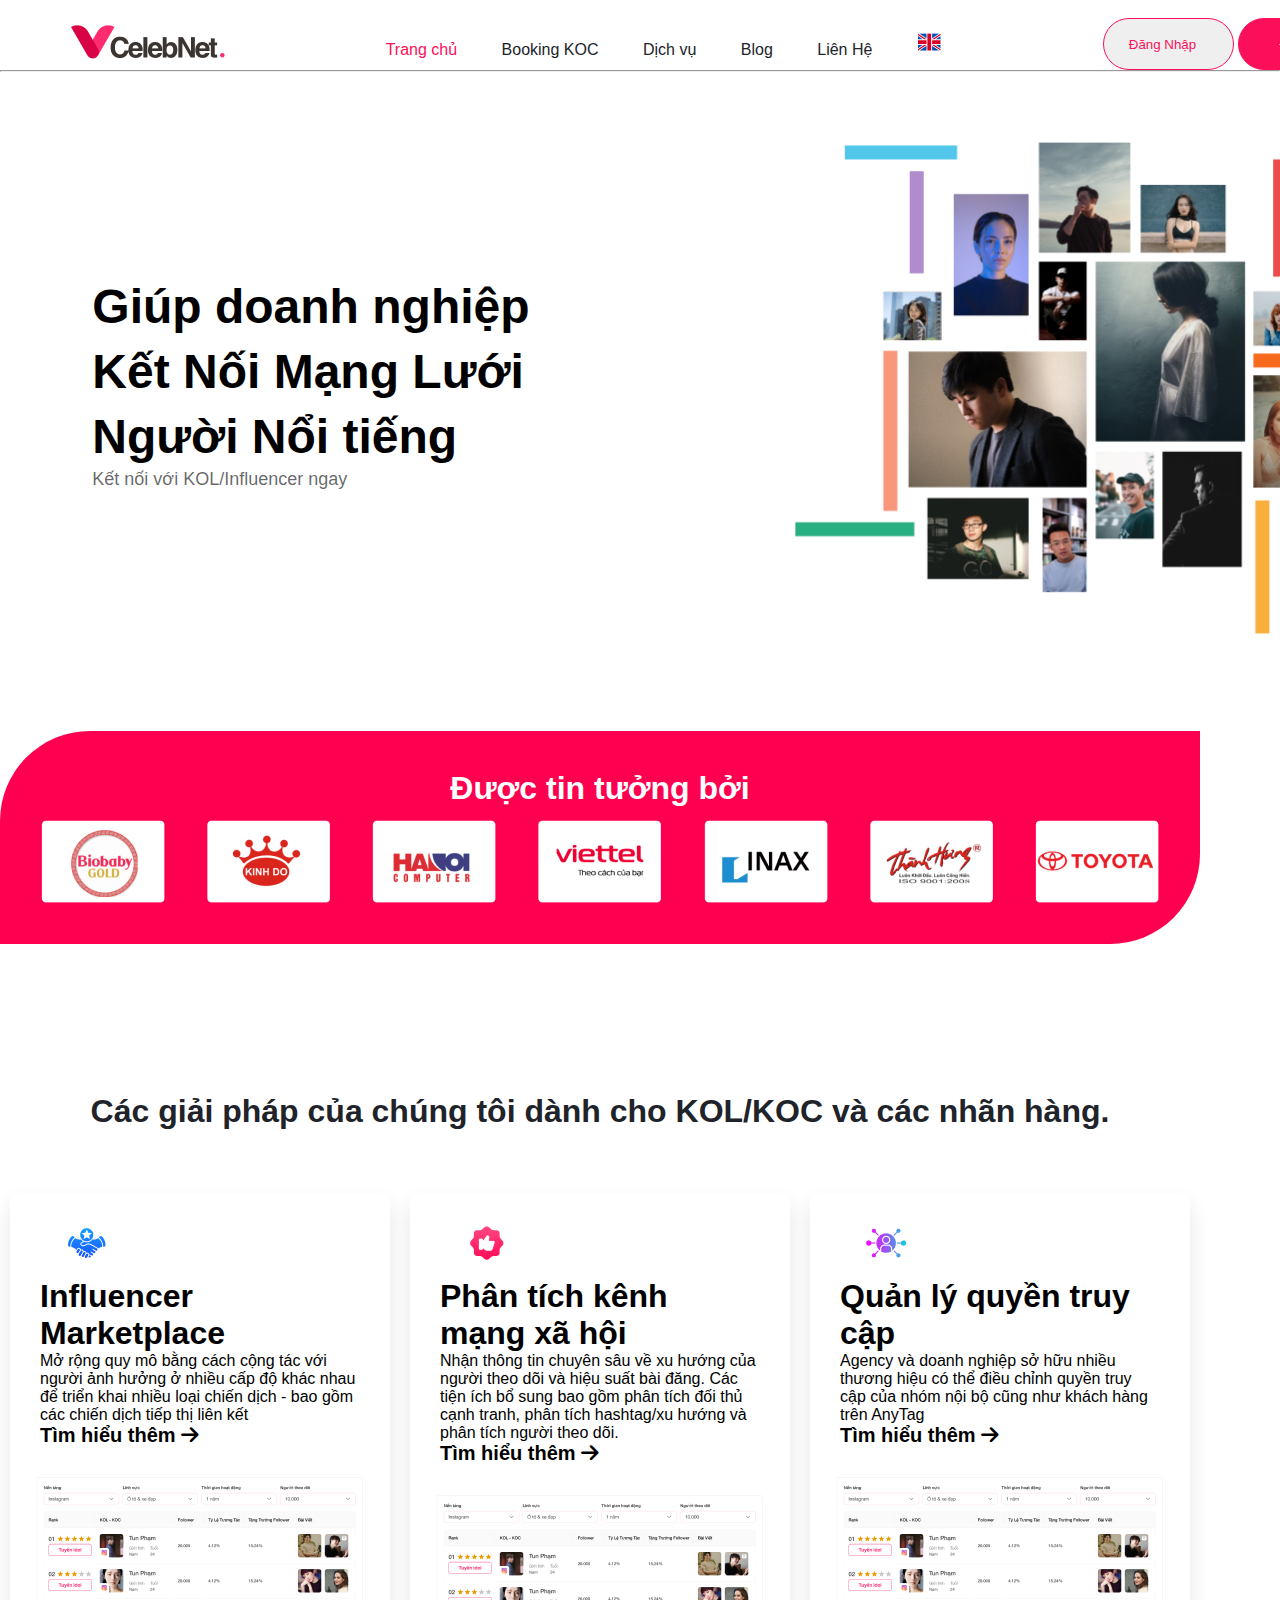
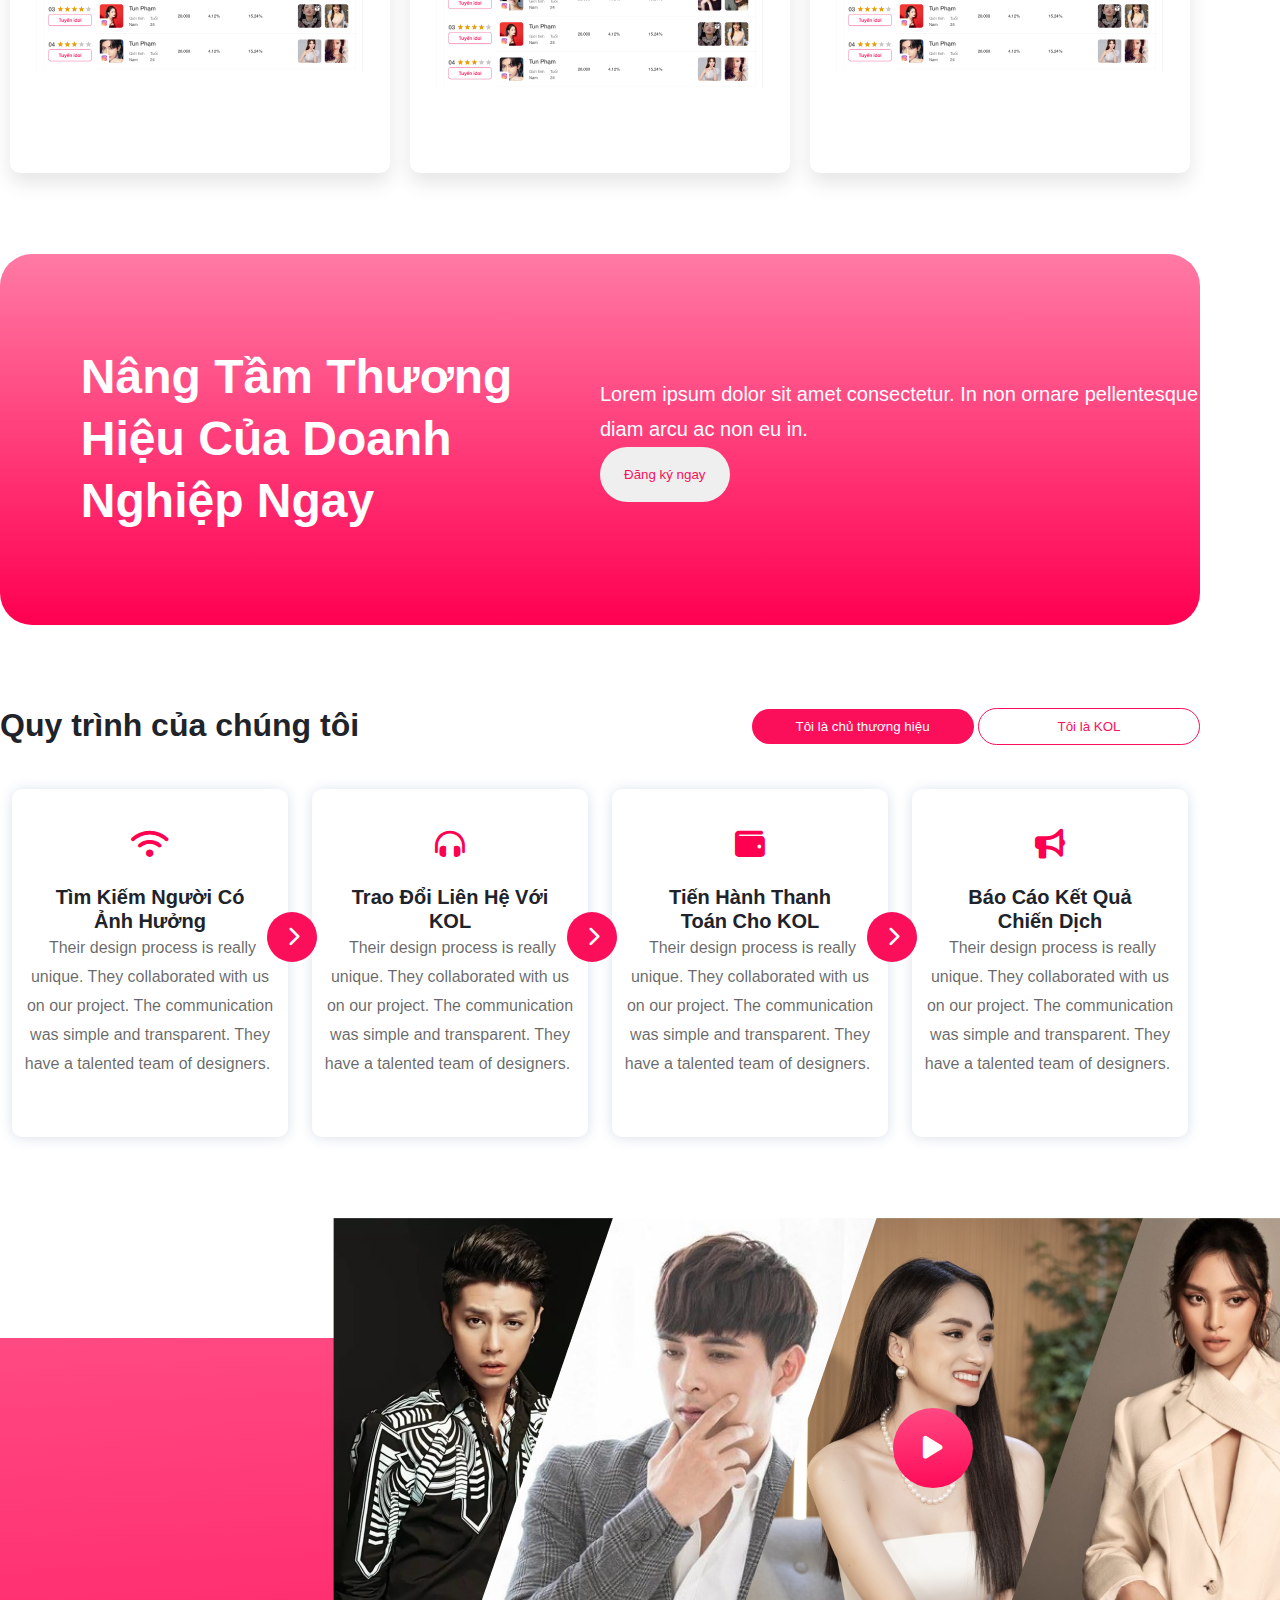
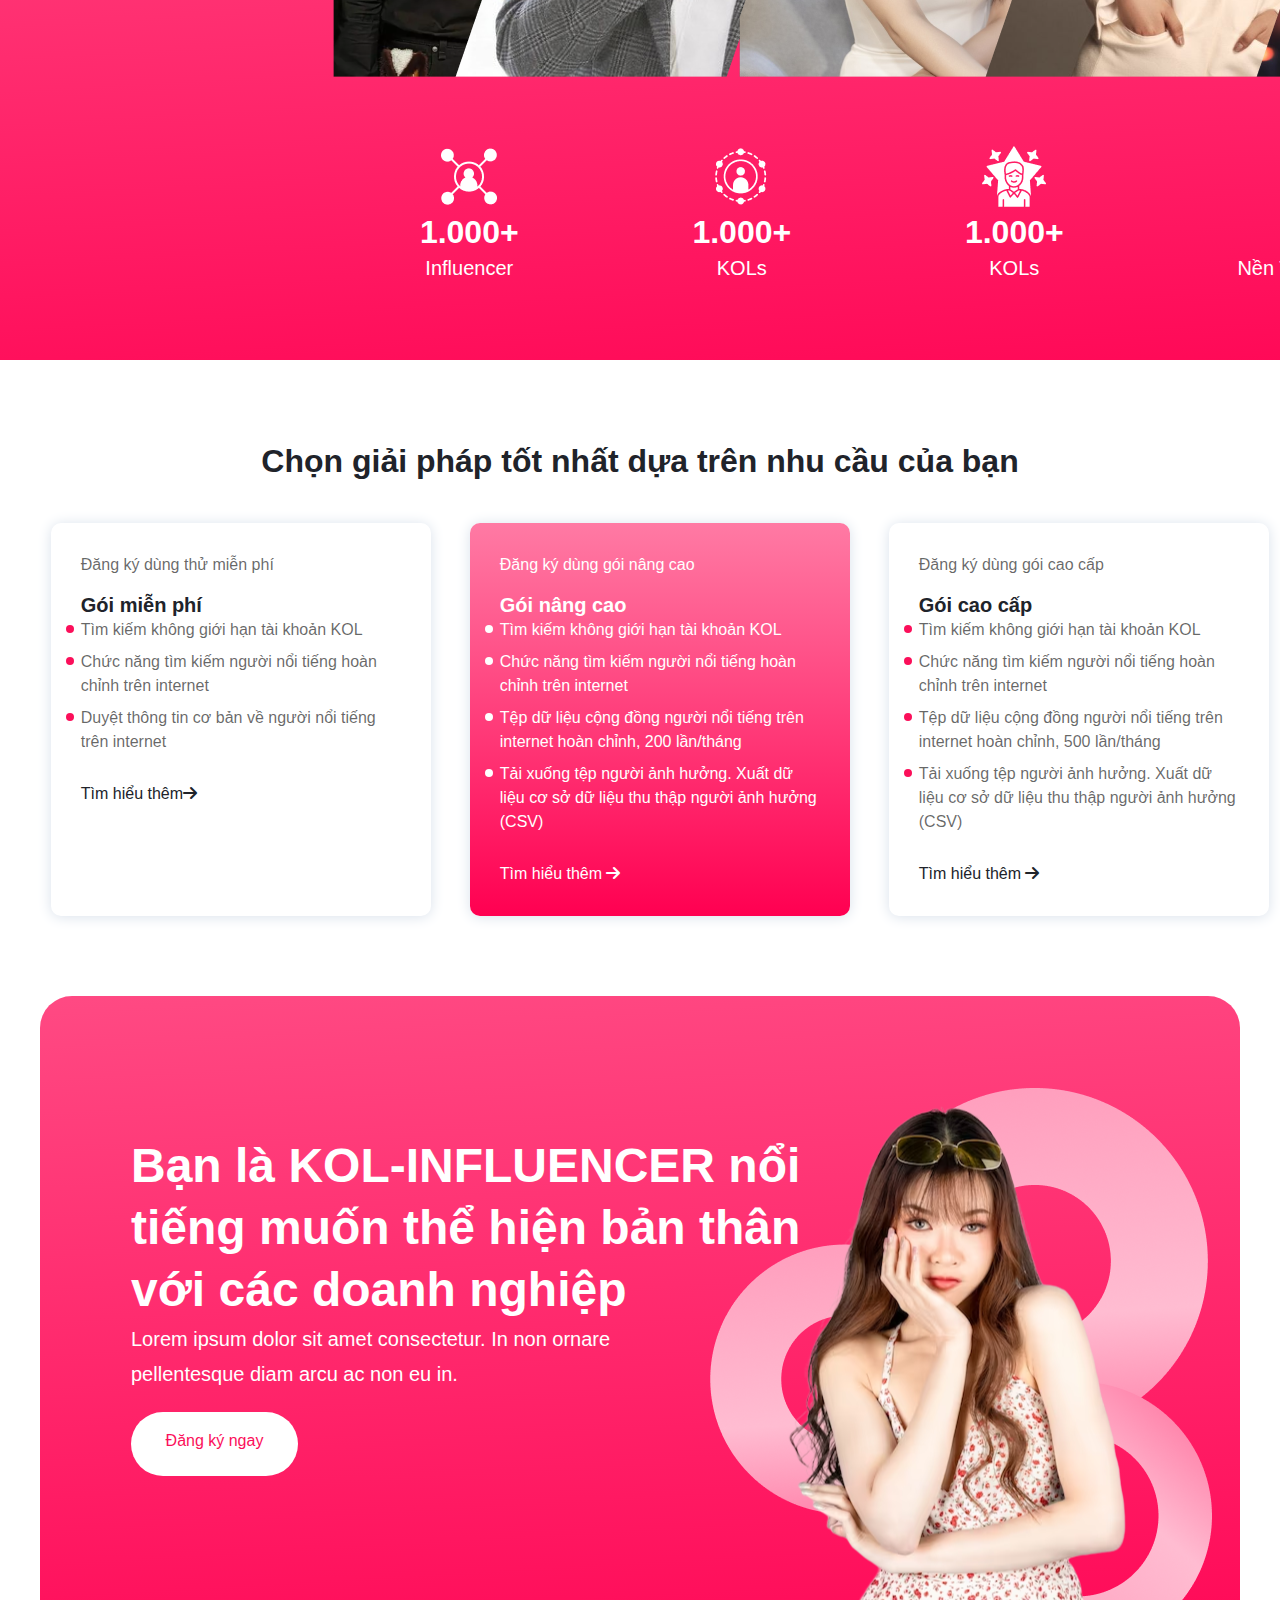
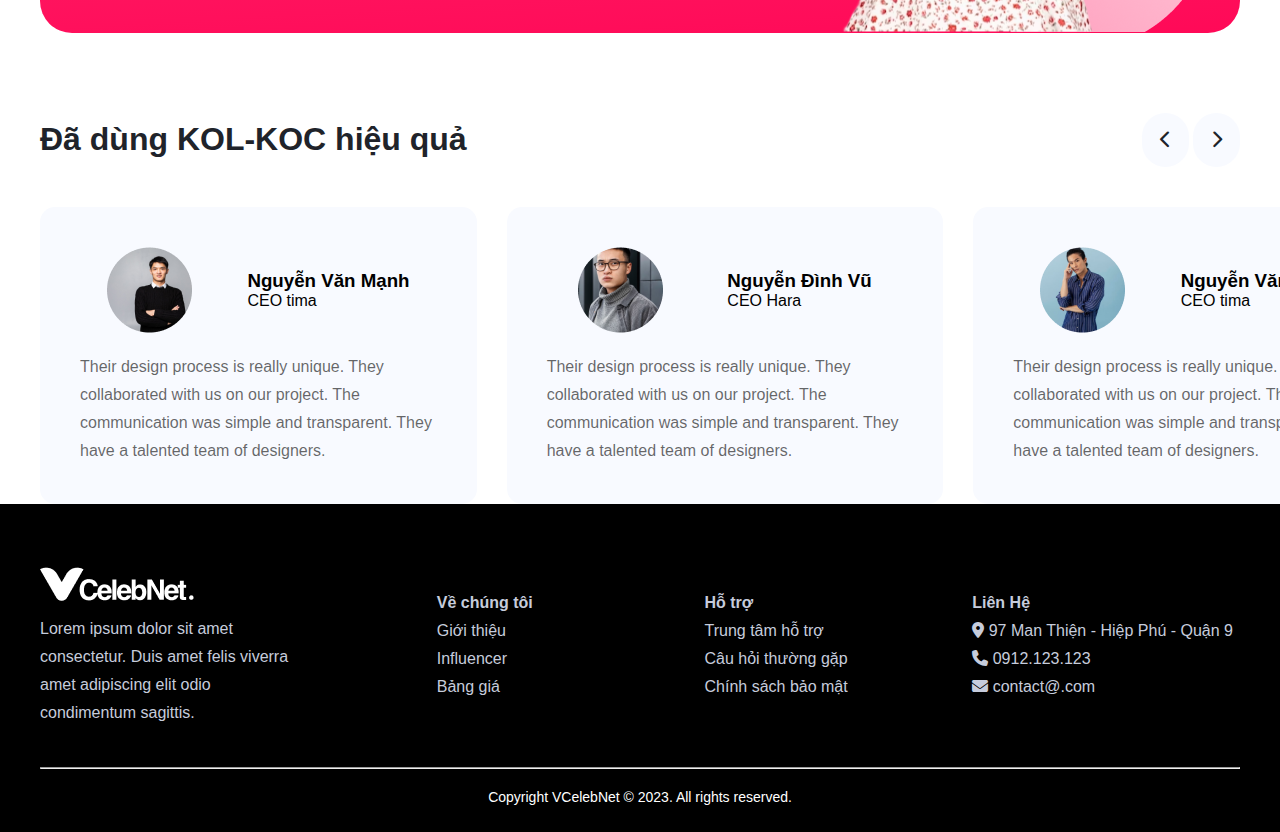
<file: index.html>
<!DOCTYPE html>
<html lang="en">
  <head>
    <meta charset="UTF-8" />
    <meta name="viewport" content="width=device-width, initial-scale=1.0" />
    <link
      href="https://cdn.jsdelivr.net/npm/bootstrap@5.0.2/dist/css/bootstrap.min.css"
      rel="stylesheet"
      integrity="sha384-EVSTQN3/azprG1Anm3QDgpJLIm9Nao0Yz1ztcQTwFspd3yD65VohhpuuCOmLASjC"
      crossorigin="anonymous"
    />
    <link
      href="https://fonts.cdnfonts.com/css/helvetica-neue-55"
      rel="stylesheet"
    />
    <title>Document</title>
    <link rel="stylesheet" href="./style.css" />
    <link
      rel="stylesheet"
      href="https://cdnjs.cloudflare.com/ajax/libs/font-awesome/6.5.2/css/all.min.css"
    />
  </head>

  <body>
    <!-- header ============== -->
    <header>
      <div class="container">
        <div class="content">
          <div class="content__logo">
            <img src="./images/logo.png" alt="" />
          </div>
          <div class="content__nav">
            <a class="active" href="">Trang chủ</a>
            <a href="">Booking KOC</a>
            <a href="">Dịch vụ</a>
            <a href="">Blog</a>
            <a href="">Liên Hệ</a>
            <a href=""><img src="./images/Frame.png" alt="" /></a>
          </div>
          <div class="content__btn">
            <button class="btn-login btn">Đăng Nhập</button>
            <button class="btn-logout btn">Đăng ký</button>
          </div>
        </div>
      </div>
    </header>
    <hr />
    <!-- section 1 -->
    <section>
      <div class="container banner">
        <div class="content section-1">
          <div class="content__left">
            <h1>Giúp doanh nghiệp Kết Nối Mạng Lưới Người Nổi tiếng</h1>
            <span>Kết nối với KOL/Influencer ngay</span>
          </div>
          <div class="content__right">
            <img src="./images/hero banner.png" alt="" />
          </div>
        </div>
      </div>
    </section>
    <!-- section 2 -->
    <section class="brand">
      <div class="container">
        <div class="brand__content">
          <h1 class="brand__title">Được tin tưởng bởi</h1>
          <ul class="brand__list">
            <li><img src="./images/image 45.png" alt="" /></li>
            <li><img src="./images/image 46.png" alt="" /></li>
            <li><img src="./images/image 47.png" alt="" /></li>
            <li><img src="./images/image 48.png" alt="" /></li>
            <li><img src="./images/image 49.png" alt="" /></li>
            <li><img src="./images/image 50.png" alt="" /></li>
            <li><img src="./images/image 51.png" alt="" /></li>
          </ul>
        </div>
      </div>
    </section>
    <!-- section 3 -->
    <section class="solution">
      <div class="container">
        <h1 class="solution_title">
          Các giải pháp của chúng tôi dành cho KOL/KOC và các nhãn hàng.
        </h1>
        <div class="solution__content">
          <div class="solution__block">
            <div class="solution__content--post1">
              <div class="icon"><img src="./images/Layer_1.png" alt="" /></div>
              <h1>Influencer Marketplace</h1>
              <p class="title">
                Mở rộng quy mô bằng cách cộng tác với người ảnh hưởng ở nhiều
                cấp độ khác nhau để triển khai nhiều loại chiến dịch - bao gồm
                các chiến dịch tiếp thị liên kết
              </p>
              <div class="find">
                Tìm hiểu thêm <i class="fa-solid fa-arrow-right"></i>
              </div>
            </div>
            <img src="./images/image-core1.png" alt="" />
          </div>
          <div class="solution__block">
            <div class="solution__content--post1">
              <div class="icon"><img src="./images/Layer_2.png" alt="" /></div>
              <h1>Phân tích kênh mạng xã hội</h1>
              <p class="title">
                Nhận thông tin chuyên sâu về xu hướng của người theo dõi và hiệu
                suất bài đăng. Các tiện ích bổ sung bao gồm phân tích đối thủ
                cạnh tranh, phân tích hashtag/xu hướng và phân tích người theo
                dõi.
              </p>
              <div class="find">
                Tìm hiểu thêm <i class="fa-solid fa-arrow-right"></i>
              </div>
            </div>
            <img src="./images/image-core1.png" alt="" />
          </div>
          <div class="solution__block">
            <div class="solution__content--post1">
              <div class="icon"><img src="./images/Layer_3.png" alt="" /></div>
              <h1>Quản lý quyền truy cập</h1>
              <p class="title">
                Agency và doanh nghiệp sở hữu nhiều thương hiệu có thể điều
                chỉnh quyền truy cập của nhóm nội bộ cũng như khách hàng trên
                AnyTag
              </p>
              <div class="find">
                Tìm hiểu thêm <i class="fa-solid fa-arrow-right"></i>
              </div>
            </div>
            <img src="./images/image-core1.png" alt="" />
          </div>
        </div>
      </div>
    </section>
    <!-- section 4 -->
    <section class="Banner">
      <div class="container">
        <div class="Banner__content">
          <div class="Banner__left">
            <h1>Nâng Tầm Thương</h1>
            <h1>Hiệu Của Doanh</h1>
            <h1>Nghiệp Ngay</h1>
          </div>
          <div class="Banner__right">
            <p>
              Lorem ipsum dolor sit amet consectetur. In non ornare pellentesque
              diam arcu ac non eu in.
            </p>
            <button>Đăng ký ngay</button>
          </div>
        </div>
      </div>
    </section>
    <!-- section 5 -->
    <section class="routine">
      <div class="container">
        <div class="routine__top">
          <h1>Quy trình của chúng tôi</h1>
          <div class="routine__btn">
            <button>Tôi là chủ thương hiệu</button> <button>Tôi là KOL</button>
          </div>
        </div>
        <div class="routine__bot">
          <!-- bõx 1 -->
          <div class="routine__box">
            <i class="fa-solid fa-wifi"></i>
            <h2>Tìm Kiếm Người Có Ảnh Hưởng</h2>
            <span
              >Their design process is really unique. They collaborated with us
              on our project. The communication was simple and transparent. They
              have a talented team of designers.</span
            >
            <div class="routine__circle">
              <i class="fa-solid fa-chevron-right"></i>
            </div>
          </div>
          <!-- box 2 -->
          <div class="routine__box">
            <i class="fa-solid fa-headphones-simple"></i>
            <h2>Trao Đổi Liên Hệ Với KOL</h2>
            <span
              >Their design process is really unique. They collaborated with us
              on our project. The communication was simple and transparent. They
              have a talented team of designers.</span
            >
            <div class="routine__circle">
              <i class="fa-solid fa-chevron-right"></i>
            </div>
          </div>
          <!-- box 3 -->
          <div class="routine__box">
            <i class="fa-solid fa-wallet"></i>
            <h2>Tiến Hành Thanh Toán Cho KOL</h2>
            <span
              >Their design process is really unique. They collaborated with us
              on our project. The communication was simple and transparent. They
              have a talented team of designers.</span
            >
            <div class="routine__circle">
              <i class="fa-solid fa-chevron-right"></i>
            </div>
          </div>
          <!-- box 4 -->
          <div class="routine__box">
            <i class="fa-solid fa-bullhorn"></i>
            <h2>Báo Cáo Kết Quả Chiến Dịch</h2>
            <span
              >Their design process is really unique. They collaborated with us
              on our project. The communication was simple and transparent. They
              have a talented team of designers.</span
            >
          </div>
        </div>
      </div>
    </section>
    <!-- section 6 -->
    <div class="video">
      <div class="background-title">
        <div class="banner-KOL">
          <img src="./images/KOL.png" alt="" />
          <button class="play-video"><i class="fa-solid fa-play"></i></button>
        </div>
        <div class="video__block">
          <div class="video__content">
            <img src="./images/glyph_copy.png" alt="" />
            <h1>1.000+</h1>
            <span>Influencer</span>
          </div>
          <div class="video__content">
            <img src="./images/KOL_1.png" alt="" />
            <h1>1.000+</h1>
            <span>KOLs</span>
          </div>
          <div class="video__content">
            <img src="./images/Frame_1.png" alt="" />
            <h1>1.000+</h1>
            <span>KOLs</span>
          </div>
          <div class="video__content">
            <img src="./images/Frame_2.png" alt="" />
            <h1>5+</h1>
            <span>Nền Tảng Mạng Xã Hội</span>
          </div>
        </div>
      </div>
    </div>
    <!-- section 7 -->
    <div class="core">
      <div class="core__top">
        <h1>Chọn giải pháp tốt nhất dựa trên nhu cầu của bạn</h1>
      </div>
      <div class="core__bot">
        <div class="core__content">
          <div class="core__block">
            <span>Đăng ký dùng thử miễn phí</span>
            <div class="core__block--content">
              <h2>Gói miễn phí</h2>
              <ul>
                <li>Tìm kiếm không giới hạn tài khoản KOL</li>
                <li>
                  Chức năng tìm kiếm người nổi tiếng hoàn chỉnh trên internet
                </li>
                <li>Duyệt thông tin cơ bản về người nổi tiếng trên internet</li>
              </ul>
            </div>
            <p>Tìm hiểu thêm<i class="fa-solid fa-arrow-right"></i></p>
          </div>
          <div class="core__block">
            <span>Đăng ký dùng gói nâng cao</span>
            <div class="core__block--content">
              <h2>Gói nâng cao</h2>
              <ul>
                <li>Tìm kiếm không giới hạn tài khoản KOL</li>
                <li>
                  Chức năng tìm kiếm người nổi tiếng hoàn chỉnh trên internet
                </li>
                <li>
                  Tệp dữ liệu cộng đồng người nổi tiếng trên internet hoàn
                  chỉnh, 200 lần/tháng
                </li>
                <li>
                  Tải xuống tệp người ảnh hưởng. Xuất dữ liệu cơ sở dữ liệu thu
                  thập người ảnh hưởng (CSV)
                </li>
              </ul>
            </div>
            <p>Tìm hiểu thêm <i class="fa-solid fa-arrow-right"></i></p>
          </div>
          <div class="core__block">
            <span>Đăng ký dùng gói cao cấp</span>
            <div class="core__block--content">
              <h2>Gói cao cấp</h2>
              <ul>
                <li>Tìm kiếm không giới hạn tài khoản KOL</li>
                <li>
                  Chức năng tìm kiếm người nổi tiếng hoàn chỉnh trên internet
                </li>
                <li>
                  Tệp dữ liệu cộng đồng người nổi tiếng trên internet hoàn
                  chỉnh, 500 lần/tháng
                </li>
                <li>
                  Tải xuống tệp người ảnh hưởng. Xuất dữ liệu cơ sở dữ liệu thu
                  thập người ảnh hưởng (CSV)
                </li>
              </ul>
            </div>
            <p>Tìm hiểu thêm <i class="fa-solid fa-arrow-right"></i></p>
          </div>
        </div>
      </div>
    </div>
    <!-- section 8 -->
    <div class="model">
      <div class="model-content">
        <div class="model-right">
          <h1>
            Bạn là KOL-INFLUENCER nổi tiếng muốn thể hiện bản thân với các doanh
            nghiệp
          </h1>
          <p>
            Lorem ipsum dolor sit amet consectetur. In non ornare pellentesque
            diam arcu ac non eu in.
          </p>
          <a href="">Đăng ký ngay</a>
        </div>
        <div class="model-left">
          <img src="./images/modelbanner.png" alt="" />
        </div>
      </div>
    </div>

    <!-- section 9 -->
    <div class="kol">
      <div class="kol__content">
        <div class="kol-top">
          <h1>Đã dùng KOL-KOC hiệu quả</h1>
          <div class="kol-nav">
            <i class="fa-solid fa-chevron-left"></i>
            <i class="fa-solid fa-chevron-right"></i>
          </div>
        </div>
        <div class="kol-bot">
          <div class="kol__block">
            <div class="kol__block--top">
              <img src="./images/Ellipse 80.png" alt="" />
              <div class="info">
                <h3>Nguyễn Văn Mạnh</h3>
                <p>CEO tima</p>
              </div>
            </div>
            <div class="kol__block--bot">
              <p>
                Their design process is really unique. They collaborated with us
                on our project. The communication was simple and transparent.
                They have a talented team of designers.
              </p>
            </div>
          </div>
          <div class="kol__block">
            <div class="kol__block--top">
              <img src="./images/Ellipse 81.png" alt="" />
              <div class="info">
                <h3>Nguyễn Đình Vũ</h3>
                <p>CEO Hara</p>
              </div>
            </div>
            <div class="kol__block--bot">
              <p>
                Their design process is really unique. They collaborated with us
                on our project. The communication was simple and transparent.
                They have a talented team of designers.
              </p>
            </div>
          </div>
          <div class="kol__block">
            <div class="kol__block--top">
              <img src="./images/Ellipse 82.png" alt="" />
              <div class="info">
                <h3>Nguyễn Văn Mạnh</h3>
                <p>CEO tima</p>
              </div>
            </div>
            <div class="kol__block--bot">
              <p>
                Their design process is really unique. They collaborated with us
                on our project. The communication was simple and transparent.
                They have a talented team of designers.
              </p>
            </div>
          </div>
        </div>
      </div>
    </div>
    <!-- footer ============== -->
    <footer>
      <div class="footer__content">
        <div class="footer__block">
          <img src="./images/logo-footer.png" alt="" />
          <p>
            Lorem ipsum dolor sit amet consectetur. Duis amet felis viverra amet
            adipiscing elit odio condimentum sagittis.
          </p>
        </div>
        <div class="footer__block">
          <h4>Về chúng tôi</h4>
          <ul>
            <li>Giới thiệu</li>
            <li>Influencer</li>
            <li>Bảng giá</li>
          </ul>
        </div>
        <div class="footer__block">
          <h4>Hỗ trợ</h4>
          <ul>
            <li>Trung tâm hỗ trợ</li>
            <li>Câu hỏi thường gặp</li>
            <li>Chính sách bảo mật</li>
          </ul>
        </div>
        <div class="footer__block">
          <h4>Liên Hệ</h4>
          <ul>
            <li><i class="fa-solid fa-location-dot"></i> 97 Man Thiện - Hiệp Phú - Quận 9</li>
            <li><i class="fa-solid fa-phone"></i> 0912.123.123</li>
            <li><i class="fa-solid fa-envelope"></i> contact@.com</li>
          </ul>
        </div>
       
      </div>
      <hr id="hr"/>
      <p class="copy">Copyright VCelebNet © 2023. All rights reserved.</p>
    </footer>
  </body>
</html>
</file>
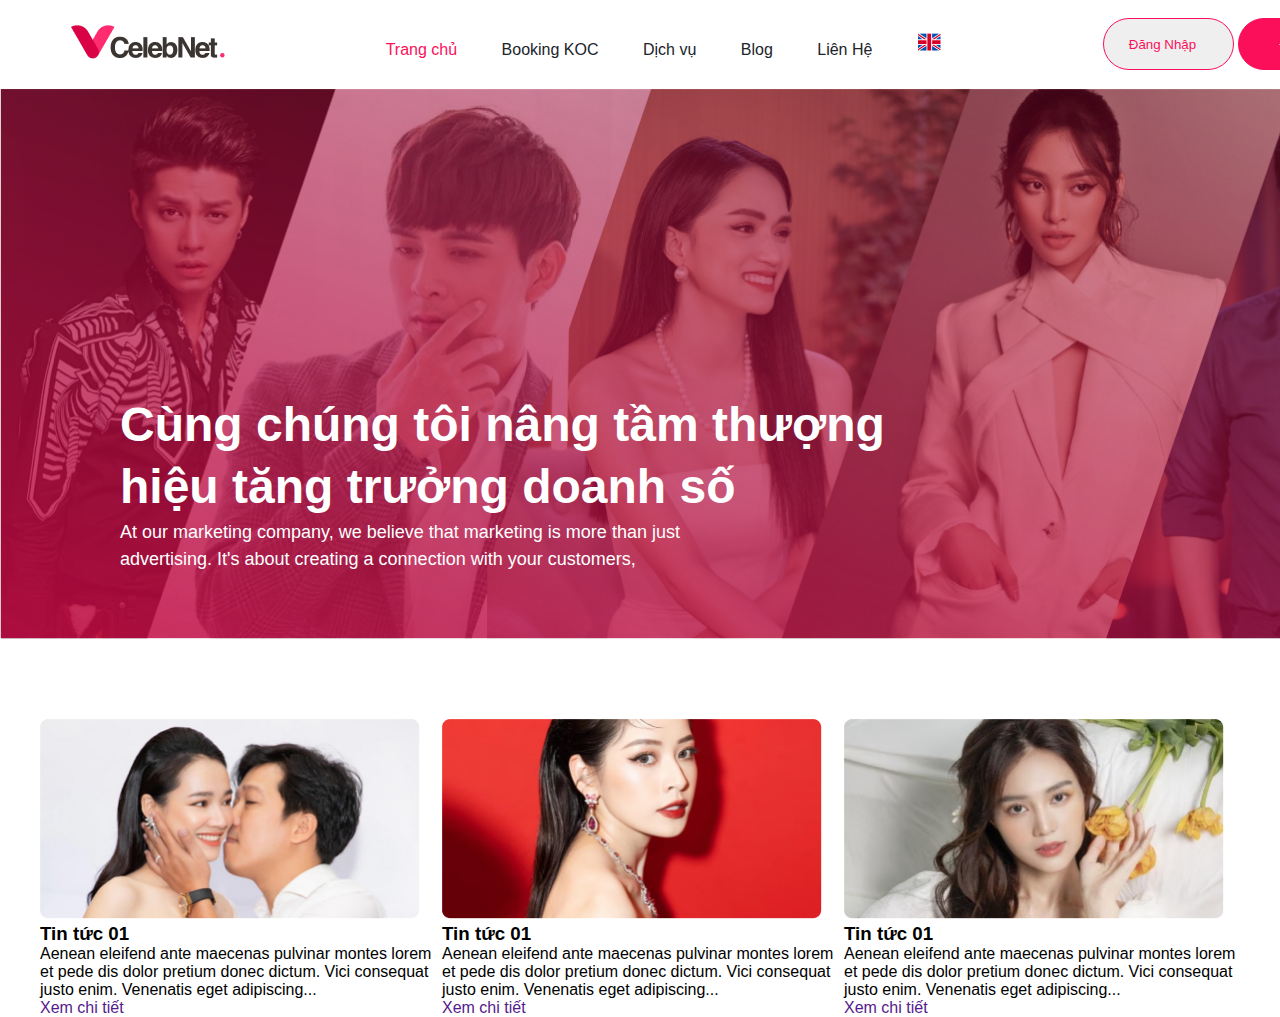
<file: blog.html>
<!DOCTYPE html>
<html lang="en">

<head>
    <meta charset="UTF-8" />
    <meta name="viewport" content="width=device-width, initial-scale=1.0" />
    <link href="https://cdn.jsdelivr.net/npm/bootstrap@5.0.2/dist/css/bootstrap.min.css" rel="stylesheet"
        integrity="sha384-EVSTQN3/azprG1Anm3QDgpJLIm9Nao0Yz1ztcQTwFspd3yD65VohhpuuCOmLASjC" crossorigin="anonymous" />
    <link href="https://fonts.cdnfonts.com/css/helvetica-neue-55" rel="stylesheet" />
    <title>Document</title>
    <link rel="stylesheet" href="./CSS/style.css" />
    <link rel="stylesheet" href="https://cdnjs.cloudflare.com/ajax/libs/font-awesome/6.5.2/css/all.min.css" />
    <link rel="stylesheet" href="./CSS/blog.css">
</head>

<body>
    <header>
        <div class="container">
            <div class="content">
                <div class="content__logo">
                    <img src="./images/logo.png" alt="" />
                </div>
                <div class="content__nav">
                    <a class="active" href="">Trang chủ</a>
                    <a href="">Booking KOC</a>
                    <a href="">Dịch vụ</a>
                    <a href="">Blog</a>
                    <a href="">Liên Hệ</a>
                    <a href=""><img src="./images/Frame.png" alt="" /></a>
                </div>
                <div class="content__btn">
                    <button class="btn-login btn">Đăng Nhập</button>
                    <button class="btn-logout btn">Đăng ký</button>
                </div>
            </div>
        </div>
    </header>

    <!-- section 1 -->
    <div class="banner">
        <div class="banner-content">
            <h1>Cùng chúng tôi nâng tầm thượng hiệu tăng trưởng doanh số</h1>
            <p>At our marketing company, we believe that marketing is more than just advertising. It's about creating a
                connection with your customers,</p>
        </div>
    </div>
    <!-- section 2 -->
    <div class="new">
        <div class="new__content">
            <div class="new__content--one container">
                <!-- block1 -->
                <div class="new__block">
                    <img src="./images/new-1.png" alt="">
                    <div class="new__block--content">
                        <h3>Tin tức 01</h3>
                    <p>Aenean eleifend ante maecenas pulvinar montes lorem et pede dis dolor pretium donec dictum. Vici
                        consequat justo enim. Venenatis eget adipiscing...</p>
                    <a href="">Xem chi tiết</a>
                    </div>
                </div>
                <!-- block2 -->
                <div class="new__block">
                    <img src="./images/new-2.png" alt="">
                    <div class="new__block--content">
                        <h3>Tin tức 01</h3>
                    <p>Aenean eleifend ante maecenas pulvinar montes lorem et pede dis dolor pretium donec dictum. Vici
                        consequat justo enim. Venenatis eget adipiscing...</p>
                    <a href="">Xem chi tiết</a>
                    </div>
                </div>
                <!-- block3 -->
                <div class="new__block">
                    <img src="./images/new-3.png" alt="">
                    <div class="new__block--content">
                        <h3>Tin tức 01</h3>
                    <p>Aenean eleifend ante maecenas pulvinar montes lorem et pede dis dolor pretium donec dictum. Vici
                        consequat justo enim. Venenatis eget adipiscing...</p>
                    <a href="">Xem chi tiết</a>
                    </div>
                </div>
            </div>
        </div>
    </div>
    <!-- section 3 -->
</body>

</html>
</file>
<file: style.css>
* {
  margin: 0;
  padding: 0;
  box-sizing: border-box;
}
/* common */
.btn {
  padding: 16px, 24px, 16px, 24px;
  gap: 10px;
  border: solid var(--primary-color) 1px;
  border-radius: 70px;
  /* color: var(--primary-color); */
  width: 131px;
  height: 52px;
}
ul {
  padding: 0px;
  margin: 0px;
}
li{
  list-style:  none;
}
a {
  text-decoration: none;
}
body {
  font-family: Helvetica;
}
:root {
  --primary-color: #fb0f5a;
  --color-text: #20232a;
  --color-light: #ffffff;
}
/* header =========== */

.container {
  width: 1440px;
}
.content {
  display: flex;
  justify-content: space-around;
  align-items: center;
  margin-top: 18px;
}
.logo img {
  width: 153.54px;
  height: 44px;
}

.content__nav a {
  padding: 0 20px;
  font-weight: 500;
  font-size: 16px;
  color: var(--color-text);
}

.content__nav .active {
  color: var(--primary-color);
}

.btn-login {
  color: var(--primary-color);
  padding-right: 12px;
}
.btn-logout {
  background-color: var(--primary-color);
  color: #ffffff;
}
/* section 1 */
.section-1 {
  height: 600px;
}
.content__left {
  width: 518.11px;
  height: 232px;
  top: 240.42px;
  left: 122.64px;
  gap: 16px;
  opacity: 0px;
}
.content__left h1 {
  font-size: 48px;
  font-weight: 700;
  line-height: 65px;
  text-align: left;
}
.content__left span {
  font-size: 18px;
  font-weight: 400;
  line-height: 21.47px;
  text-align: left;
  color: #00000099;
}
.content__right {
  top: 152.46px;
}
.content__right img {
  width: 552.63px;
  height: 492.87px;

  left: 770.01px;
  gap: 0px;
  opacity: 0px;
}
/* section 2 */
.brand {
  padding-top: 41.05px;
}
.brand .container {
  display: flex;
  width: 1200px !important;
  height: 213.21px;
  /* border: solid 1px; */
  border-radius: 90px 0px;
  background-color: #ff0051;
}
.brand__content {
  margin: auto;
  width: 1200px;
}

.brand__title {
  text-align: center;
  font-size: 32px;
  font-weight: 700;
  line-height: 41.6px;
  text-align: center;
  color: var(--color-light);
  padding-bottom: 10px;
}
.brand__list {
  display: flex;
  justify-content: space-around;
  align-items: center;
  padding: 0px 20px;
}
.brand__list li {
  list-style: none;
}
/* section 3 */
.solution .container {
  width: 1200px;
}
.solution {
  margin-top: 147px;
}
.solution__content {
  margin-top: 60px;
  display: flex;
  justify-content: space-around;
  align-items: center;
}
.solution_title {
  font-size: 32px;
  font-weight: 700;
  line-height: 41.6px;
  text-align: center;
  color: #20232a;
}
.solution__block {
  background-color: rgba(255, 255, 255, 1);
  box-shadow: 0px 10px 20px rgba(0, 0, 0, 0.1);
  width: 380px;
  height: 580px;
  gap: 0px;
  opacity: 0px;
  gap: 20px;
  border-radius: 10px;
}
.solution__content--post1,
.solution__image {
  padding: 30px;
}
.solution__block img {
  padding: 0 26px;
  padding-bottom: 10px;
}
.solution__block .find {
  cursor: pointer;
  font-weight: 600;
  font-size: 20px;
}

/* section 4 */
.Banner {
  margin-top: 80.8px;
}
.Banner .container {
  width: 1200px;
}
.Banner__content {
  display: flex;
  justify-content: center;
  align-self: center;
  background-color: #ff7aa4;
  background-repeat: no-repeat;
  background-size: cover;
  background: linear-gradient(#ff7aa4, #ff0051);
  height: 371px;
  border-radius: 32px;
}

.Banner__left {
  margin: auto 0;
  width: 50%;
}

.Banner__left h1 {
  margin-left: 80.87px;
  color: #ffffff;
  font-family: Helvetica;
  font-size: 48px;
  font-weight: 700;
  line-height: 62.4px;
  text-align: left;
}
.Banner__right {
  margin: auto 0;
  width: 50%;
}
.Banner__right p {
  color: #ffffff;
  font-family: Helvetica;
  font-size: 20px;
  font-weight: 400;
  line-height: 35px;
}

.Banner__right button {
  padding: 20px 24px 20px 24px;
  gap: 10px;
  border-radius: 70px;
  color: #fb0f5a;
  border: none;
}

/* section 5 */
.routine {
  margin-top: 80.8px;
}

.routine .container {
  width: 1200px;
}

.routine__top {
  display: flex;
  justify-content: space-between;
  align-items: center;
}

.routine__top h1 {
  color: #20232a;
  font-family: Helvetica;
  font-size: 32px;
  font-weight: 700;
  line-height: 41.6px;
  text-align: left;
}

.routine__btn button {
  padding: 10px 24px 10px 24px;
  gap: 10px;
  border-radius: 999px;
  opacity: 0px;
}
.routine__btn :nth-child(1) {
  background-color: #fb0f5a;
  color: #ffffff;
  border: none;
  width: 222px;
}

.routine__btn :nth-child(2) {
  border: solid 1px #fb0f5a;
  color: #fb0f5a;
  width: 222px;
  background-color: #ffffff;
}

/* routine-bot */

.routine__bot {
  display: flex;
  width: 100%;
}

.routine__box {
  /* position: absolute; */
  margin-top: 41.6px;
  margin: 41.6px 12px 0 12px;
  width: 25%;
  text-align: center;
  border-radius: 10px;
  box-shadow: 0px 1px 14px 0px #d9e1eb;
  height: 348.43px;
  width: 277px;
  padding: 10px;
}

.routine__box i {
  margin-top: 30px;
  font-size: 30px;
  width: 40px;
  height: 40px;
  gap: 0px;
  opacity: 0px;
  color: #ff0051;
}
.routine__box h2 {
  margin-top: 16px;
  padding: 0 24px;
  font-family: Helvetica;
  font-size: 20px;
  font-weight: 700;
  line-height: 24.42px;
  text-align: center;
  color: #20232a;
}
.routine__box span {
  margin-top: 16px;
  font-family: Helvetica;
  font-size: 16px;
  font-weight: 400;
  line-height: 29px;
  text-align: center;
  color: #00000099;
  padding: 5px;
}

.routine__circle {
  position: relative;
  background-color: #fb0f5a;
  width: 50px;
  height: 50px;
  top: -166px;
  left: 245px;
  border-radius: 100px;
}
.routine__circle i {
  font-size: 20px;
  padding: 15px;
  color: white;
  text-align: center;
  margin: auto 0;
}

/* section 6 */
.video {
  margin-top: 80.6px;
}
.background-title {
  position: relative;
  margin-top: 201px;
  width: 100%;
  height: 622.27px;
  background: linear-gradient(356.69deg, #ff0051 -14.48%, #ff7aa4 175.37%);
  text-align: center;
}
.banner-KOL {
  text-align: center;
  position: absolute;
  top: -120px;
  left: 333px;
  margin: 0 auto;
}

.video .play-video {
  top: 190px;
  left: 560px;
  position: absolute;
  border-radius: 100px;
  width: 80px;
  height: 80px;
  border: none;
  color: #ffffff;
  font-size: 26px;
  background: linear-gradient(356.69deg, #ff0051 -14.48%, #ff7aa4 175.37%);
}

.video__block {
  margin-top: -44px;
  position: absolute;
  display: flex;
  justify-content: space-around;
  align-items: center;
  width: 1200px;
  top: 450px;
  left: 333px;
}
.video__content {
  background-color: transparent;
}
.video__content h1 {
  font-size: 32px;
  font-weight: 700;
  line-height: 39.07px;
  color: #ffffff;
}
.video__content span {
  font-size: 20px;
  font-weight: 400;
  line-height: 32px;
  color: #ffffff;
}

/* section 7 */
.core {
  margin-top: 80.4px;
}

.core__top h1 {
  font-family: Helvetica;
  font-size: 32px;
  font-weight: 700;
  line-height: 41.6px;
  text-align: center;
  color: rgba(32, 35, 42, 1);
}

.core__content {
  display: flex;
  justify-content: center;
  align-items: center;
}
.core__block {
  margin-top: 40.75px;
  margin-left: 39px;
  width: 380px;
  height: 392.61px;
  top: 3581.25px;
  left: 122.94px;
  gap: 0px;
  border-radius: 10px;
  opacity: 0px;
  box-shadow: 0px 1px 14px 0px rgba(217, 225, 235, 1);
  padding: 30.44px 30.22px 23.56px 30.29px;
  background-color: rgba(255, 255, 255, 1);
}
.core__block:nth-child(2) {
  background: linear-gradient(rgba(255, 122, 164, 1), rgba(255, 0, 81, 1));
  color: #ffffff;
}
.core__block:nth-child(2) span {
  color: rgba(255, 255, 255, 1);
}
.core__block:nth-child(2) p {
  color: rgba(255, 255, 255, 1);
}
.core__block:nth-child(2) .core__block--content h2 {
  color: rgba(255, 255, 255, 1);
}
.core__block:nth-child(2) .core__block--content ul li {
  color: rgba(255, 255, 255, 1);
}
.core__block:nth-child(2) .core__block--content ul li::before {
  background-color: rgba(255, 255, 255, 1);
}
.core__block span {
  font-family: Helvetica;
  font-size: 16px;
  font-weight: 400;
  line-height: 24px;
  text-align: left;
  color: rgba(0, 0, 0, 0.6);
}
.core__block--content {
  margin-top: 16px;
}
.core__block h2 {
  font-family: Helvetica;
  font-size: 20px;
  font-weight: 700;
  line-height: 24.42px;
  text-align: left;
  color: rgba(32, 35, 42, 1);
}

.core__block ul li {
  position: relative;
  font-family: Helvetica;
  font-size: 16px;
  font-weight: 400;
  line-height: 24px;
  text-align: left;
  color: rgba(0, 0, 0, 0.6);
  list-style: none;
  padding-bottom: 8px;
}

.core__block ul li::before {
  content: "";
  position: absolute;
  width: 8px;
  height: 8px;
  background-color: #fb0f5a;
  top: 7px;
  left: -15px;
  border-radius: 99px;
}

.core__block p {
  margin-top: 20px;
  font-family: Helvetica;
  font-size: 16px;
  font-weight: 500;
  line-height: 24px;
  text-align: left;
  color: rgba(32, 35, 42, 1);
}

/* section 8 */
.model {
  margin-top: 80.5px;
  text-align: center;
}

.model-content {
  width: 1200px;
  margin: 0 auto;
  text-align: center;
  background: linear-gradient(356.69deg, #ff0051 -14.48%, #ff7aa4 175.37%);
  display: flex;
  align-items: center;
  justify-content: space-between;
  height: 637px;
  border-radius: 32px;
}
.model-right {
  margin-left: 91px;
  width: 680px;
  z-index: 10;
  height: 360px;
}
.model-right h1 {
  font-family: Helvetica;
  font-size: 48px;
  font-weight: 700;
  line-height: 62.4px;
  text-align: left;

  color: rgba(255, 255, 255, 1);
}

.model-right p{
  font-family: Helvetica ;
font-size: 20px;
font-weight: 400;
line-height: 35px;
text-align: left;
  color: rgba(255, 255, 255, 1);
  width: 483px;
}

.model-right a{
  display: block;
  width:  167px;
height:  64px;
padding: 20px;
gap: 10px;
border-radius: 70px;
opacity: 0px;
background-color: rgba(255, 255, 255, 1);
text-align: center;
color: rgba(251, 15, 90, 1);
margin-top: 20px;
}

.model-left{
 position: relative;
}
.model-left img{
  position: absolute;
  top: -310px;
  left: -530px;
}


/* section 9 */

.kol{
  margin-top: 80px;
}

.kol__content{
  width: 1200px;
  margin: 0 auto;
}
.kol .kol-top{
  display: flex;
  justify-content: space-between;
  align-items: center;
}
 
.kol-top h1{
  font-family: Helvetica;
font-size: 32px;
font-weight: 700;
line-height: 41.6px;
text-align: left;
color: rgba(32, 35, 42, 1);
}

.kol-top .kol-nav i{
  padding: 18px;
  border-radius: 180px;
  font-size: 18px;
  color: rgba(32, 35, 42, 1);
  background: rgba(248, 250, 255, 1);
  cursor: pointer;
}

.kol-bot{
  margin-top: 40px;
  display: flex;
  justify-content: space-around;
  width: 1400px
}

.kol__block{
  background: rgba(248, 250, 255, 1);
  width: 513px;
  height: 297px;
  padding: 40px;
  gap: 20px;
  border-radius: 15px;
  opacity: 0px;
  overflow: visible;
  width: 33%;
  margin-right: 30px;

}
.kol__block--top{
  display: flex;
  justify-content: space-around;
  align-items: center;
}

.kol__block--top .h3{
  font-family: Helvetica;
font-size: 24px;
font-weight: 700;
line-height: 29.3px;
text-align: left;
}
.kol__block--bot{
  margin-top: 20px;
}

.kol__block--bot p{
  font-family: Helvetica;
font-size: 16px;
font-weight: 400;
line-height: 28px;
text-align: left;
color: rgba(0, 0, 0, 0.6);
}

/* footer */

footer{
  background-color: rgba(0, 0, 0, 1);
  height: 328px;
}
.footer__content{
  display: flex;
  justify-content: center;
  align-items: center;
  width: 1200px;
  margin: 0 auto 0  auto;
  padding-top: 59px;
}

.footer__block{
  width: 288px;
  text-align: left;
  font-family: Helvetica;
font-size: 16px;
font-weight: 400;
line-height: 28px;
text-align: left;
color: rgba(198, 204, 220, 1);
}

.footer__block li{
  color: rgba(198, 204, 220, 1);
}

.footer__block:nth-child(1){
  margin-right: 129px ;
}

.footer__block li{
  cursor: pointer;
}

footer #hr{
  height: 1px;
  color: white;
  width: 1200px;
  text-align: center;
  margin: auto;
  margin-top: 40px;
}

footer .copy{
  font-family: Helvetica ;
font-size: 14px;
font-weight: 400;
line-height: 16.7px;
text-align: center;
margin-top: 20px;
color: rgba(255, 255, 255, 1);
}
</file>
<file: CSS/style.css>
* {
  margin: 0;
  padding: 0;
  box-sizing: border-box;
}
/* common */
.btn {
  padding: 16px, 24px, 16px, 24px;
  gap: 10px;
  border: solid var(--primary-color) 1px;
  border-radius: 70px;
  /* color: var(--primary-color); */
  width: 131px;
  height: 52px;
}
ul {
  padding: 0px;
  margin: 0px;
}
li{
  list-style:  none;
}
a {
  text-decoration: none;
}
body {
  font-family: Helvetica;
}
:root {
  --primary-color: #fb0f5a;
  --color-text: #20232a;
  --color-light: #ffffff;
}
/* header =========== */

.container {
  width: 1440px;
}
.content {
  display: flex;
  justify-content: space-around;
  align-items: center;
  margin-top: 18px;
}
.logo img {
  width: 153.54px;
  height: 44px;
}

.content__nav a {
  padding: 0 20px;
  font-weight: 500;
  font-size: 16px;
  color: var(--color-text);
}

.content__nav .active {
  color: var(--primary-color);
}

.btn-login {
  color: var(--primary-color);
  padding-right: 12px;
}
.btn-logout {
  background-color: var(--primary-color);
  color: #ffffff;
}
/* section 1 */
.section-1 {
  height: 600px;
}
.content__left {
  width: 518.11px;
  height: 232px;
  top: 240.42px;
  left: 122.64px;
  gap: 16px;
  opacity: 0px;
}
.content__left h1 {
  font-size: 48px;
  font-weight: 700;
  line-height: 65px;
  text-align: left;
}
.content__left span {
  font-size: 18px;
  font-weight: 400;
  line-height: 21.47px;
  text-align: left;
  color: #00000099;
}
.content__right {
  top: 152.46px;
}
.content__right img {
  width: 552.63px;
  height: 492.87px;

  left: 770.01px;
  gap: 0px;
  opacity: 0px;
}
/* section 2 */
.brand {
  padding-top: 41.05px;
}
.brand .container {
  display: flex;
  width: 1200px !important;
  height: 213.21px;
  /* border: solid 1px; */
  border-radius: 90px 0px;
  background-color: #ff0051;
}
.brand__content {
  margin: auto;
  width: 1200px;
}

.brand__title {
  text-align: center;
  font-size: 32px;
  font-weight: 700;
  line-height: 41.6px;
  text-align: center;
  color: var(--color-light);
  padding-bottom: 10px;
}
.brand__list {
  display: flex;
  justify-content: space-around;
  align-items: center;
  padding: 0px 20px;
}
.brand__list li {
  list-style: none;
}
/* section 3 */
.solution .container {
  width: 1200px;
}
.solution {
  margin-top: 147px;
}
.solution__content {
  margin-top: 60px;
  display: flex;
  justify-content: space-around;
  align-items: center;
}
.solution_title {
  font-size: 32px;
  font-weight: 700;
  line-height: 41.6px;
  text-align: center;
  color: #20232a;
}
.solution__block {
  background-color: rgba(255, 255, 255, 1);
  box-shadow: 0px 10px 20px rgba(0, 0, 0, 0.1);
  width: 380px;
  height: 580px;
  gap: 0px;
  opacity: 0px;
  gap: 20px;
  border-radius: 10px;
}
.solution__content--post1,
.solution__image {
  padding: 30px;
}
.solution__block img {
  padding: 0 26px;
  padding-bottom: 10px;
}
.solution__block .find {
  cursor: pointer;
  font-weight: 600;
  font-size: 20px;
}

/* section 4 */
.Banner {
  margin-top: 80.8px;
}
.Banner .container {
  width: 1200px;
}
.Banner__content {
  display: flex;
  justify-content: center;
  align-self: center;
  background-color: #ff7aa4;
  background-repeat: no-repeat;
  background-size: cover;
  background: linear-gradient(#ff7aa4, #ff0051);
  height: 371px;
  border-radius: 32px;
}

.Banner__left {
  margin: auto 0;
  width: 50%;
}

.Banner__left h1 {
  margin-left: 80.87px;
  color: #ffffff;
  font-family: Helvetica;
  font-size: 48px;
  font-weight: 700;
  line-height: 62.4px;
  text-align: left;
}
.Banner__right {
  margin: auto 0;
  width: 50%;
}
.Banner__right p {
  color: #ffffff;
  font-family: Helvetica;
  font-size: 20px;
  font-weight: 400;
  line-height: 35px;
}

.Banner__right button {
  padding: 20px 24px 20px 24px;
  gap: 10px;
  border-radius: 70px;
  color: #fb0f5a;
  border: none;
}

/* section 5 */
.routine {
  margin-top: 80.8px;
}

.routine .container {
  width: 1200px;
}

.routine__top {
  display: flex;
  justify-content: space-between;
  align-items: center;
}

.routine__top h1 {
  color: #20232a;
  font-family: Helvetica;
  font-size: 32px;
  font-weight: 700;
  line-height: 41.6px;
  text-align: left;
}

.routine__btn button {
  padding: 10px 24px 10px 24px;
  gap: 10px;
  border-radius: 999px;
  opacity: 0px;
}
.routine__btn :nth-child(1) {
  background-color: #fb0f5a;
  color: #ffffff;
  border: none;
  width: 222px;
}

.routine__btn :nth-child(2) {
  border: solid 1px #fb0f5a;
  color: #fb0f5a;
  width: 222px;
  background-color: #ffffff;
}

/* routine-bot */

.routine__bot {
  display: flex;
  width: 100%;
}

.routine__box {
  /* position: absolute; */
  margin-top: 41.6px;
  margin: 41.6px 12px 0 12px;
  width: 25%;
  text-align: center;
  border-radius: 10px;
  box-shadow: 0px 1px 14px 0px #d9e1eb;
  height: 348.43px;
  width: 277px;
  padding: 10px;
}

.routine__box i {
  margin-top: 30px;
  font-size: 30px;
  width: 40px;
  height: 40px;
  gap: 0px;
  opacity: 0px;
  color: #ff0051;
}
.routine__box h2 {
  margin-top: 16px;
  padding: 0 24px;
  font-family: Helvetica;
  font-size: 20px;
  font-weight: 700;
  line-height: 24.42px;
  text-align: center;
  color: #20232a;
}
.routine__box span {
  margin-top: 16px;
  font-family: Helvetica;
  font-size: 16px;
  font-weight: 400;
  line-height: 29px;
  text-align: center;
  color: #00000099;
  padding: 5px;
}

.routine__circle {
  position: relative;
  background-color: #fb0f5a;
  width: 50px;
  height: 50px;
  top: -166px;
  left: 245px;
  border-radius: 100px;
}
.routine__circle i {
  font-size: 20px;
  padding: 15px;
  color: white;
  text-align: center;
  margin: auto 0;
}

/* section 6 */
.video {
  margin-top: 80.6px;
}
.background-title {
  position: relative;
  margin-top: 201px;
  width: 100%;
  height: 622.27px;
  background: linear-gradient(356.69deg, #ff0051 -14.48%, #ff7aa4 175.37%);
  text-align: center;
}
.banner-KOL {
  text-align: center;
  position: absolute;
  top: -120px;
  left: 333px;
  margin: 0 auto;
}

.video .play-video {
  top: 190px;
  left: 560px;
  position: absolute;
  border-radius: 100px;
  width: 80px;
  height: 80px;
  border: none;
  color: #ffffff;
  font-size: 26px;
  background: linear-gradient(356.69deg, #ff0051 -14.48%, #ff7aa4 175.37%);
}

.video__block {
  margin-top: -44px;
  position: absolute;
  display: flex;
  justify-content: space-around;
  align-items: center;
  width: 1200px;
  top: 450px;
  left: 333px;
}
.video__content {
  background-color: transparent;
}
.video__content h1 {
  font-size: 32px;
  font-weight: 700;
  line-height: 39.07px;
  color: #ffffff;
}
.video__content span {
  font-size: 20px;
  font-weight: 400;
  line-height: 32px;
  color: #ffffff;
}

/* section 7 */
.core {
  margin-top: 80.4px;
}

.core__top h1 {
  font-family: Helvetica;
  font-size: 32px;
  font-weight: 700;
  line-height: 41.6px;
  text-align: center;
  color: rgba(32, 35, 42, 1);
}

.core__content {
  display: flex;
  justify-content: center;
  align-items: center;
}
.core__block {
  margin-top: 40.75px;
  margin-left: 39px;
  width: 380px;
  height: 392.61px;
  top: 3581.25px;
  left: 122.94px;
  gap: 0px;
  border-radius: 10px;
  opacity: 0px;
  box-shadow: 0px 1px 14px 0px rgba(217, 225, 235, 1);
  padding: 30.44px 30.22px 23.56px 30.29px;
  background-color: rgba(255, 255, 255, 1);
}
.core__block:nth-child(2) {
  background: linear-gradient(rgba(255, 122, 164, 1), rgba(255, 0, 81, 1));
  color: #ffffff;
}
.core__block:nth-child(2) span {
  color: rgba(255, 255, 255, 1);
}
.core__block:nth-child(2) p {
  color: rgba(255, 255, 255, 1);
}
.core__block:nth-child(2) .core__block--content h2 {
  color: rgba(255, 255, 255, 1);
}
.core__block:nth-child(2) .core__block--content ul li {
  color: rgba(255, 255, 255, 1);
}
.core__block:nth-child(2) .core__block--content ul li::before {
  background-color: rgba(255, 255, 255, 1);
}
.core__block span {
  font-family: Helvetica;
  font-size: 16px;
  font-weight: 400;
  line-height: 24px;
  text-align: left;
  color: rgba(0, 0, 0, 0.6);
}
.core__block--content {
  margin-top: 16px;
}
.core__block h2 {
  font-family: Helvetica;
  font-size: 20px;
  font-weight: 700;
  line-height: 24.42px;
  text-align: left;
  color: rgba(32, 35, 42, 1);
}

.core__block ul li {
  position: relative;
  font-family: Helvetica;
  font-size: 16px;
  font-weight: 400;
  line-height: 24px;
  text-align: left;
  color: rgba(0, 0, 0, 0.6);
  list-style: none;
  padding-bottom: 8px;
}

.core__block ul li::before {
  content: "";
  position: absolute;
  width: 8px;
  height: 8px;
  background-color: #fb0f5a;
  top: 7px;
  left: -15px;
  border-radius: 99px;
}

.core__block p {
  margin-top: 20px;
  font-family: Helvetica;
  font-size: 16px;
  font-weight: 500;
  line-height: 24px;
  text-align: left;
  color: rgba(32, 35, 42, 1);
}

/* section 8 */
.model {
  margin-top: 80.5px;
  text-align: center;
}

.model-content {
  width: 1200px;
  margin: 0 auto;
  text-align: center;
  background: linear-gradient(356.69deg, #ff0051 -14.48%, #ff7aa4 175.37%);
  display: flex;
  align-items: center;
  justify-content: space-between;
  height: 637px;
  border-radius: 32px;
}
.model-right {
  margin-left: 91px;
  width: 680px;
  z-index: 10;
  height: 360px;
}
.model-right h1 {
  font-family: Helvetica;
  font-size: 48px;
  font-weight: 700;
  line-height: 62.4px;
  text-align: left;

  color: rgba(255, 255, 255, 1);
}

.model-right p{
  font-family: Helvetica ;
font-size: 20px;
font-weight: 400;
line-height: 35px;
text-align: left;
  color: rgba(255, 255, 255, 1);
  width: 483px;
}

.model-right a{
  display: block;
  width:  167px;
height:  64px;
padding: 20px;
gap: 10px;
border-radius: 70px;
opacity: 0px;
background-color: rgba(255, 255, 255, 1);
text-align: center;
color: rgba(251, 15, 90, 1);
margin-top: 20px;
}

.model-left{
 position: relative;
}
.model-left img{
  position: absolute;
  top: -310px;
  left: -530px;
}


/* section 9 */

.kol{
  margin-top: 80px;
}

.kol__content{
  width: 1200px;
  margin: 0 auto;
}
.kol .kol-top{
  display: flex;
  justify-content: space-between;
  align-items: center;
}
 
.kol-top h1{
  font-family: Helvetica;
font-size: 32px;
font-weight: 700;
line-height: 41.6px;
text-align: left;
color: rgba(32, 35, 42, 1);
}

.kol-top .kol-nav i{
  padding: 18px;
  border-radius: 180px;
  font-size: 18px;
  color: rgba(32, 35, 42, 1);
  background: rgba(248, 250, 255, 1);
  cursor: pointer;
}

.kol-bot{
  margin-top: 40px;
  display: flex;
  justify-content: space-around;
  width: 1400px
}

.kol__block{
  background: rgba(248, 250, 255, 1);
  width: 513px;
  height: 297px;
  padding: 40px;
  gap: 20px;
  border-radius: 15px;
  opacity: 0px;
  overflow: visible;
  width: 33%;
  margin-right: 30px;

}
.kol__block--top{
  display: flex;
  justify-content: space-around;
  align-items: center;
}

.kol__block--top .h3{
  font-family: Helvetica;
font-size: 24px;
font-weight: 700;
line-height: 29.3px;
text-align: left;
}
.kol__block--bot{
  margin-top: 20px;
}

.kol__block--bot p{
  font-family: Helvetica;
font-size: 16px;
font-weight: 400;
line-height: 28px;
text-align: left;
color: rgba(0, 0, 0, 0.6);
}

/* footer */

footer{
  background-color: rgba(0, 0, 0, 1);
  height: 328px;
}
.footer__content{
  display: flex;
  justify-content: center;
  align-items: center;
  width: 1200px;
  margin: 0 auto 0  auto;
  padding-top: 59px;
}

.footer__block{
  width: 288px;
  text-align: left;
  font-family: Helvetica;
font-size: 16px;
font-weight: 400;
line-height: 28px;
text-align: left;
color: rgba(198, 204, 220, 1);
}

.footer__block li{
  color: rgba(198, 204, 220, 1);
}

.footer__block:nth-child(1){
  margin-right: 129px ;
}

.footer__block li{
  cursor: pointer;
}

footer #hr{
  height: 1px;
  color: white;
  width: 1200px;
  text-align: center;
  margin: auto;
  margin-top: 40px;
}

footer .copy{
  font-family: Helvetica ;
font-size: 14px;
font-weight: 400;
line-height: 16.7px;
text-align: center;
margin-top: 20px;
color: rgba(255, 255, 255, 1);
}
</file>
<file: CSS/blog.css>
.banner {
    background-image: url(../images/backgroundcover.png), url(../images/showbig.png);
    height: 550px;
    background-size: cover;
    margin-top: 19px;
}

.banner-content {
    padding: 305px 495px 50.1px 120px;
    width: 824px;
    height: 194px;
}

.banner h1 {
    font-family: Helvetica;
    font-weight: 700;
    font-size: 48px;
    line-height: 62.4px;
    color: #FFFFFF;
    width: 820px;
}

.banner p {
    font-family: Helvetica;
    font-size: 18px;
    font-weight: 400;
    line-height: 27px;
    text-align: left;
    color: #FFFFFF;
    width: 563px;
}
/* ============== section 2 */


.new{
    margin-top: 80px;
}

.new__content{
    width: 1200px;
    margin: auto;
}

.new__content .container{
    display: flex;
    justify-content: space-between;
    align-items: center;
    width: 1200px;
}

.new__content .new__block{
    width: 33%;
    padding: ;
}

.new__content .new__block img{
    width: 380px;
}
</file>
